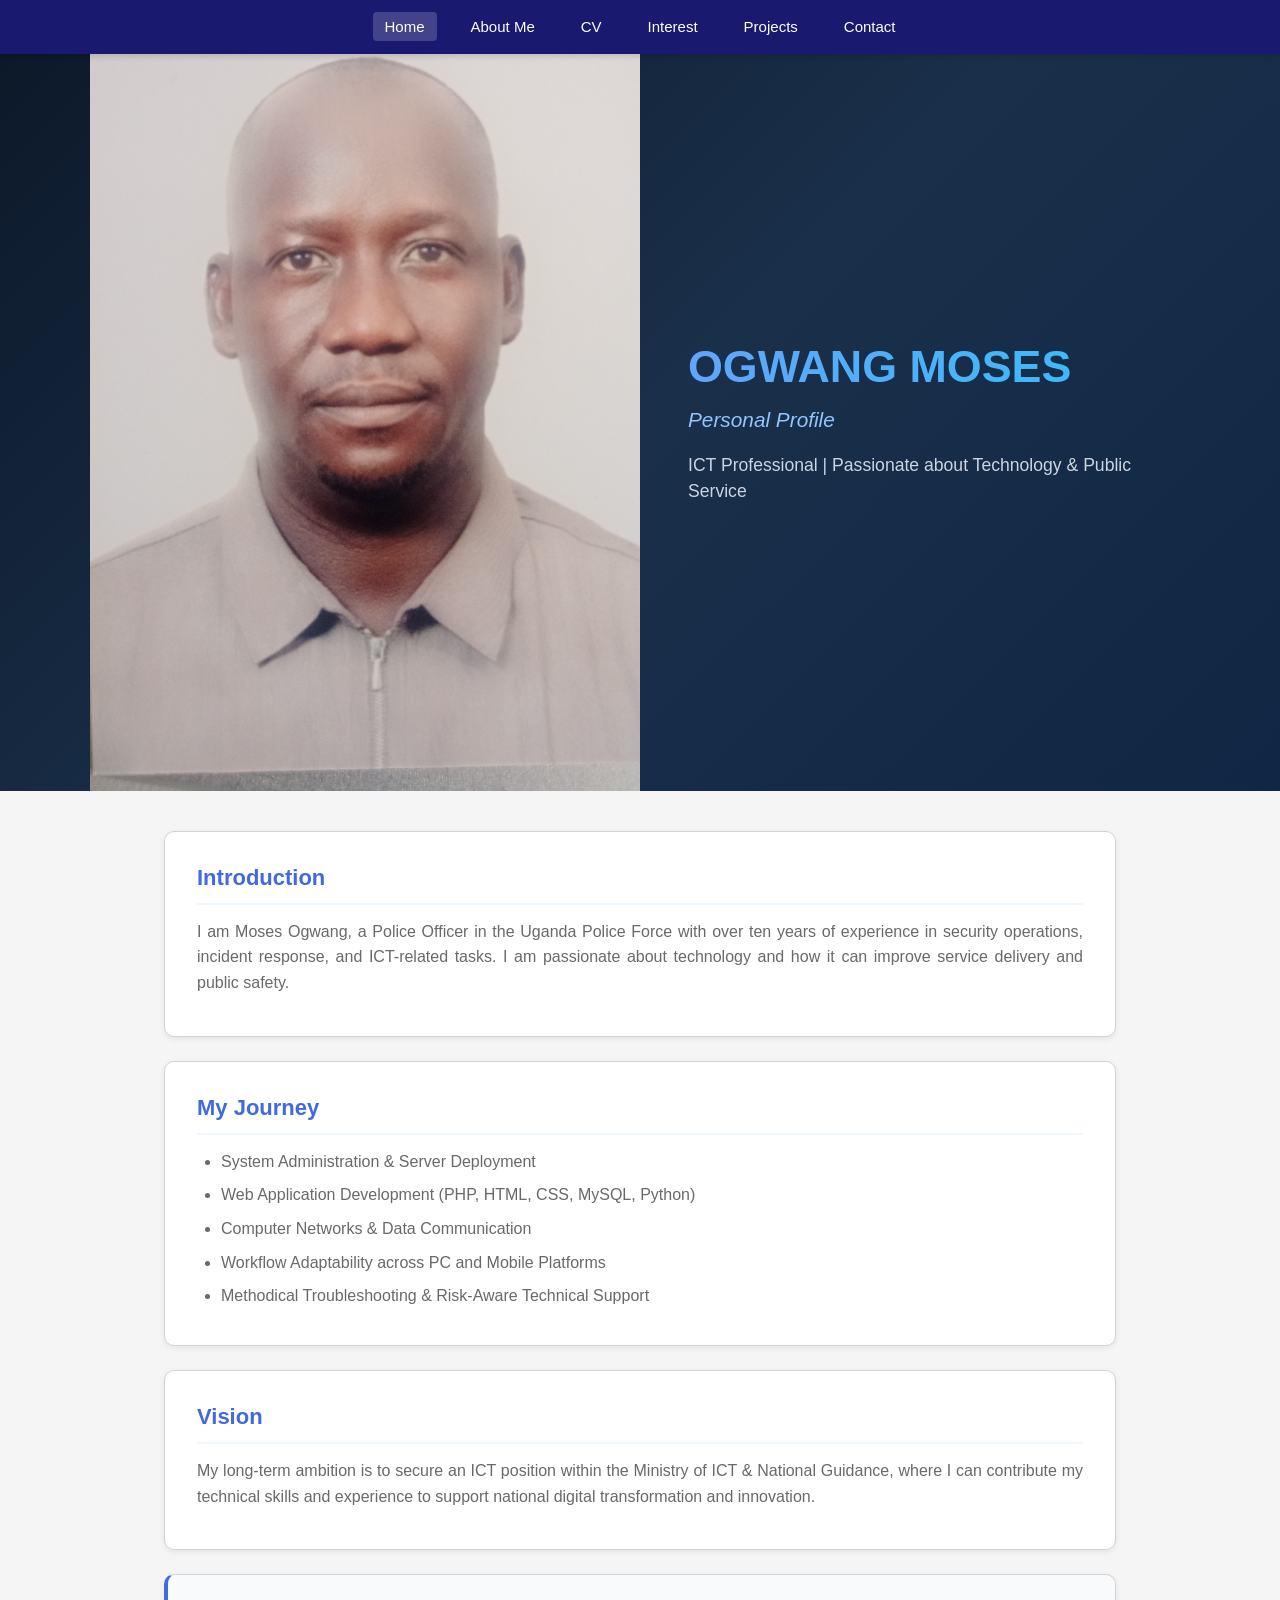
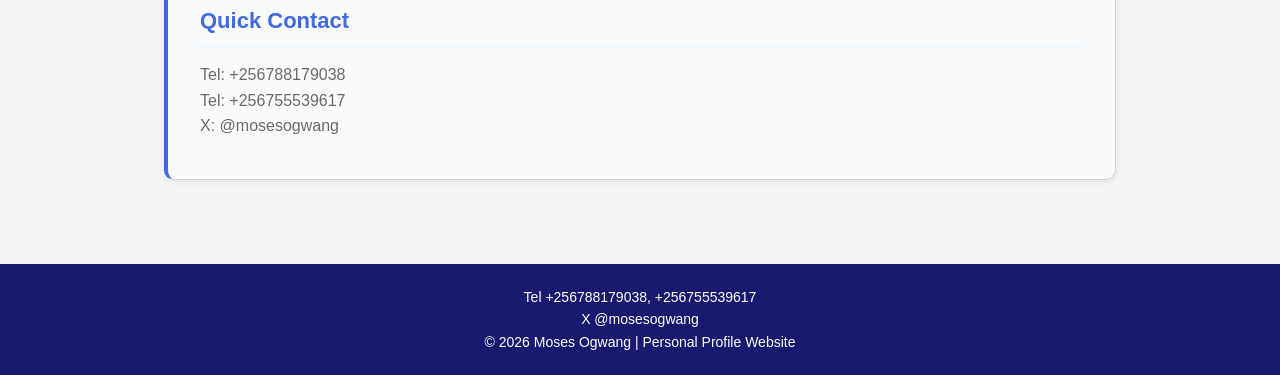
<file: index.html>
<!DOCTYPE html>
<html lang="en">
<head>
  <meta charset="UTF-8">
  <meta name="viewport" content="width=device-width, initial-scale=1.0">
  <title>Personal Profile - Moses Ogwang</title>
  <link rel="stylesheet" href="style.css">
</head>
<body>
  <nav>
    <ul>
      <li><a href="index.html" class="active">Home</a></li>
      <li><a href="about.html">About Me</a></li>
      <li><a href="CV.html">CV</a></li>
      <li><a href="interests.html">Interest</a></li>
      <li><a href="projects.html">Projects</a></li>
      <li><a href="contact.html">Contact</a></li>
    </ul>
  </nav>
  <main>
    <section class="hero">
      <div class="hero-content">
        <img src="moses.jpg" alt="Moses Ogwang" class="profile-pic">
        <div class="hero-text-content">
          <h1>OGWANG MOSES</h1>
          <p class="hero-subtitle"><em>Personal Profile</em></p>
          <p class="hero-text">
            ICT Professional | Passionate about Technology & Public Service
          </p>
        </div>
      </div>
    </section>
    <section class="container">
      <section class="card">
        <h2>Introduction</h2>
        <p>
          I am Moses Ogwang, a Police Officer in the Uganda Police Force with over ten years of experience in security operations, incident response, and ICT-related tasks. 
          I am passionate about technology and how it can improve service delivery and public safety.
        </p>
      </section>

      <section class="card">
        <h2>My Journey</h2>
        <ul>
          <li>System Administration & Server Deployment</li>
          <li>Web Application Development (PHP, HTML, CSS, MySQL, Python)</li>
          <li>Computer Networks & Data Communication</li>
          <li>Workflow Adaptability across PC and Mobile Platforms</li>
          <li>Methodical Troubleshooting & Risk-Aware Technical Support</li>
        </ul>
      </section>

      <section class="card">
        <h2>Vision</h2>
        <p>
          My long-term ambition is to secure an ICT position within the Ministry of ICT & National Guidance, 
          where I can contribute my technical skills and experience to support national digital transformation and innovation.
        </p>
      </section>

      <aside class="card">
        <h2>Quick Contact</h2>
        <p>
          Tel: +256788179038<br>
          Tel: +256755539617<br>
          X: @mosesogwang
        </p>
      </aside>
    </section>
  </main>

  <footer>
    Tel +256788179038, +256755539617<br>
    X @mosesogwang
    <p>&copy; 2026 Moses Ogwang | Personal Profile Website</p>
  </footer>
</body>
</html>
</file>
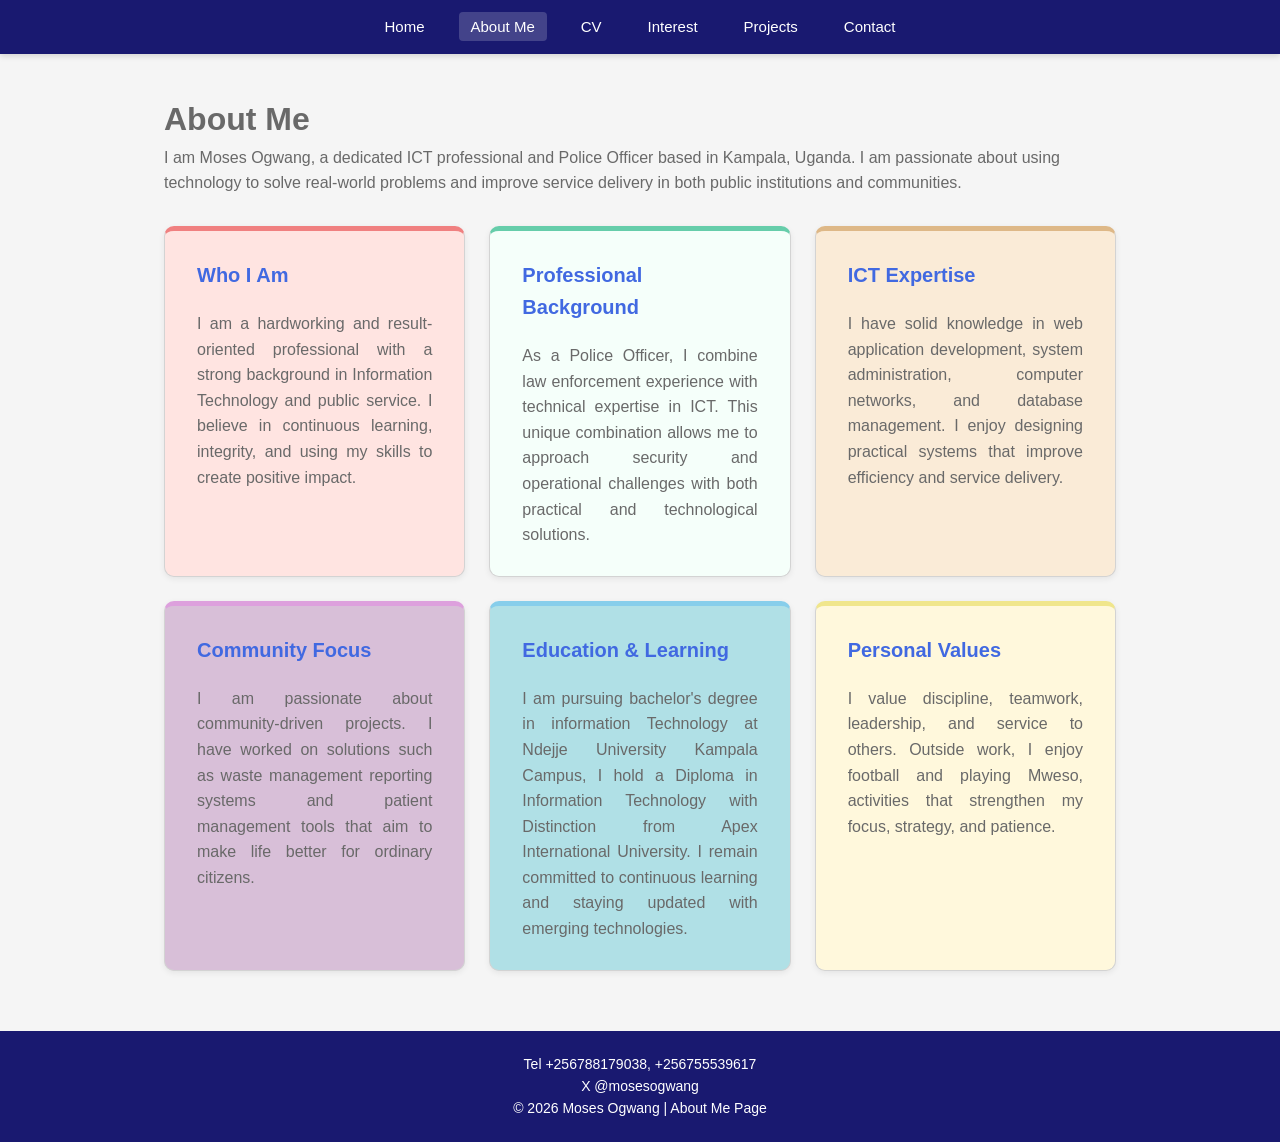
<file: about.html>
<!DOCTYPE html>
<html lang="en">
<head>
  <meta charset="UTF-8">
  <meta name="viewport" content="width=device-width, initial-scale=1.0">
  <title>About Me - Moses Ogwang</title>
  <link rel="stylesheet" href="style.css">
</head>
<body>

  <!-- Top Navigation -->
  <nav>
    <ul>
      <li><a href="index.html">Home</a></li>
      <li><a href="about.html" class="active">About Me</a></li>
      <li><a href="CV.html">CV</a></li>
      <li><a href="interests.html">Interest</a></li>
      <li><a href="projects.html">Projects</a></li>
	        <li><a href="contact.html">Contact</a></li>
    </ul>
  </nav>

  <!-- Main Content -->
  <div class="container">

    <h1>About Me</h1>
    <p style="margin-bottom: 30px;">
      I am Moses Ogwang, a dedicated ICT professional and Police Officer based in Kampala, Uganda. 
      I am passionate about using technology to solve real-world problems and improve service delivery in both public institutions and communities.
    </p>

    <div class="card-grid">

      <article class="card card-about1">
        <h2>Who I Am</h2>
        <p>I am a hardworking and result-oriented professional with a strong background in Information Technology and public service. I believe in continuous learning, integrity, and using my skills to create positive impact.</p>
      </article>

      <article class="card card-about2">
        <h2>Professional Background</h2>
        <p>As a Police Officer, I combine law enforcement experience with technical expertise in ICT. This unique combination allows me to approach security and operational challenges with both practical and technological solutions.</p>
      </article>

      <article class="card card-about3">
        <h2>ICT Expertise</h2>
        <p>I have solid knowledge in web application development, system administration, computer networks, and database management. I enjoy designing practical systems that improve efficiency and service delivery.</p>
      </article>

      <article class="card card-about4">
        <h2>Community Focus</h2>
        <p>I am passionate about community-driven projects. I have worked on solutions such as waste management reporting systems and patient management tools that aim to make life better for ordinary citizens.</p>
      </article>

      <article class="card card-about5">
        <h2>Education & Learning</h2>
		<p>I am pursuing  bachelor's degree in information Technology at Ndejje University Kampala Campus, I hold a Diploma in Information Technology with Distinction from Apex International University. I remain committed to continuous learning and staying updated with emerging technologies.</p>
      </article>

      <article class="card card-about6">
        <h2>Personal Values</h2>
        <p>I value discipline, teamwork, leadership, and service to others. Outside work, I enjoy football and playing Mweso, activities that strengthen my focus, strategy, and patience.</p>
      </article>

    </div>

  </div>

  <!-- Footer -->
  <footer>
    Tel +256788179038, +256755539617<br>
    X @mosesogwang
    <p>&copy; 2026 Moses Ogwang | About Me Page</p>
  </footer>

</body>
</html>
</file>
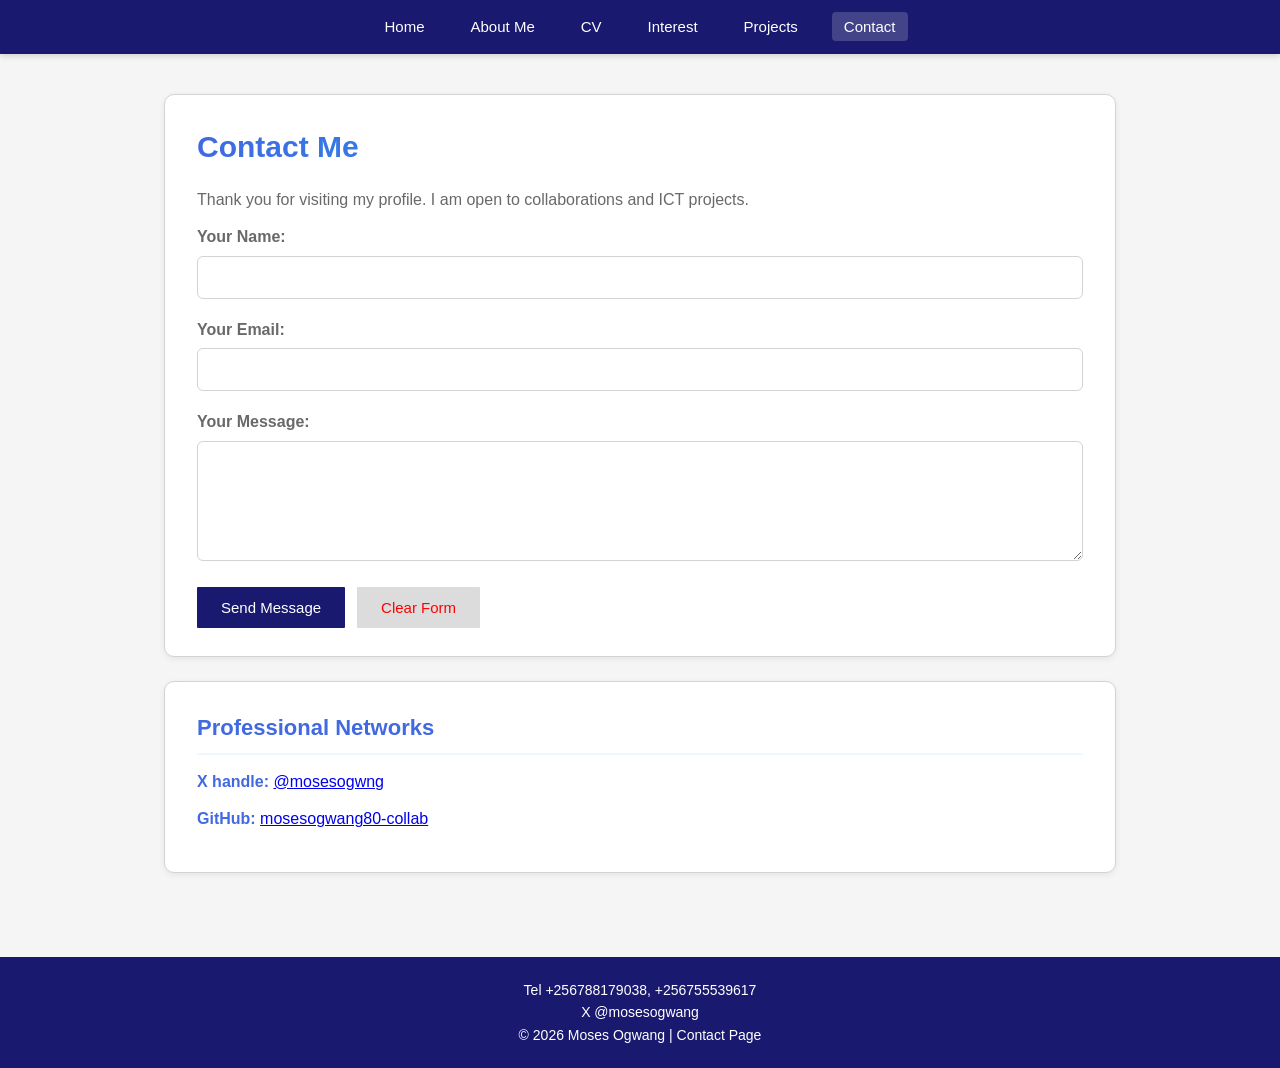
<file: Contact.html>
<!DOCTYPE html>
<html lang="en">
<head>
  <meta charset="utf-8">
  <meta name="viewport" content="width=device-width, initial-scale=1.0">
  <title>Contact - Moses Ogwang</title>
  <link rel="stylesheet" href="style.css">
</head>
<body class="contact-page">
 <nav>
    <ul>
      <li><a href="index.html">Home</a></li>
      <li><a href="about.html">About Me</a></li>
      <li><a href="CV.html">CV</a></li>
      <li><a href="interests.html">Interest</a></li>
      <li><a href="projects.html">Projects</a></li>
	        <li><a href="contact.html" class="active">Contact</a></li>
    </ul>
  </nav>
  <div class="container">
    <div class="card">
      <h1>Contact Me</h1>
      <p>Thank you for visiting my profile. I am open to collaborations and ICT projects.</p>

      <form action="mailto:mosesogwang80@gmail.com" method="post" enctype="text/plain">
        <div class="field">
          <label for="name">Your Name:</label>
          <input type="text" id="name" name="name" required>
        </div>

        <div class="field">
          <label for="email">Your Email:</label>
          <input type="email" id="email" name="email" required>
        </div>

        <div class="field">
          <label for="message">Your Message:</label>
          <textarea id="message" name="message" required></textarea>
        </div>

        <div class="btn-group">
          <input type="submit" value="Send Message">
          <input type="reset" value="Clear Form" class="btn-secondary">
        </div>
      </form>
    </div>

    <div class="card">
      <h2>Professional Networks</h2>
      <p><strong>X handle:</strong> <a href="https://x.com" target="_blank">@mosesogwng</a></p>
      <p><strong>GitHub:</strong> <a href="https://github.com/mosesogwang80-collab">mosesogwang80-collab</a></p>
    </div>
  </div>

  <footer>
  Tel +256788179038, +256755539617<br>
	X @mosesogwang
    <p>&copy; 2026 Moses Ogwang | Contact Page</p>
	
  </footer>
</body>
</html>
</file>
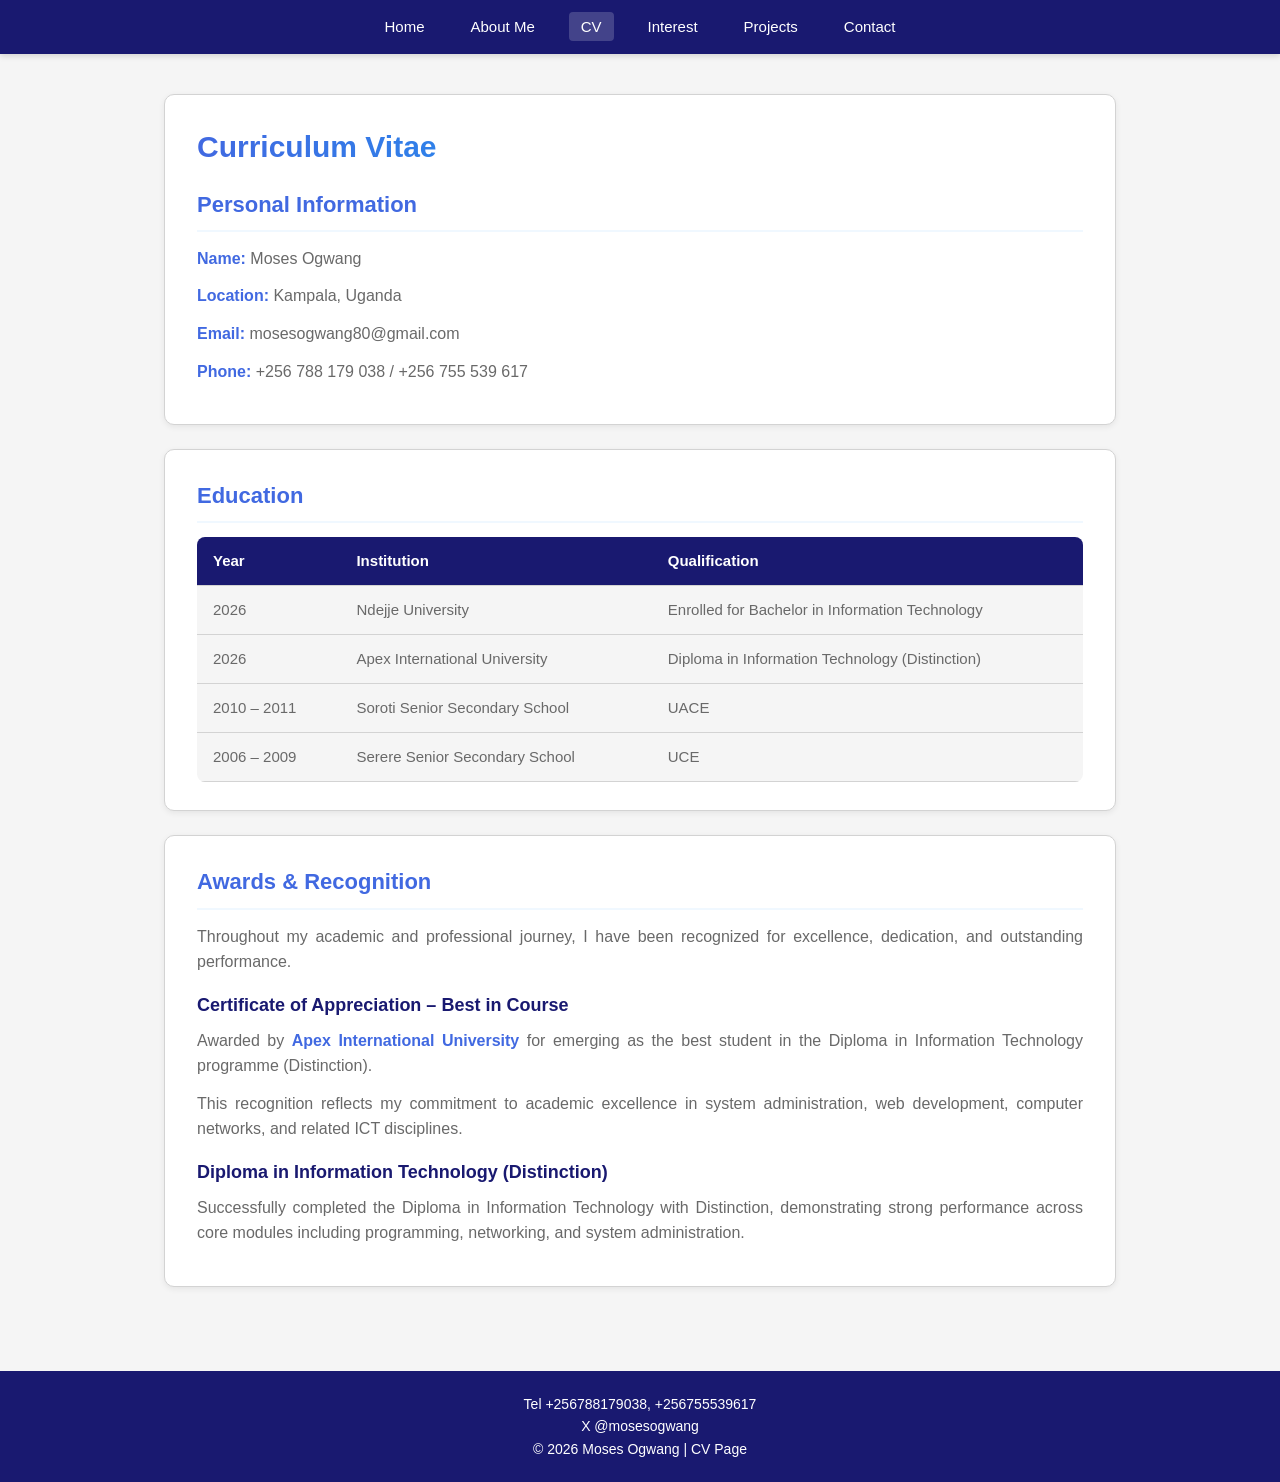
<file: CV.html>
<!DOCTYPE html>
<html lang="en">
<head>
  <meta charset="UTF-8">
  <meta name="viewport" content="width=device-width, initial-scale=1.0">
  <title>Curriculum Vitae - Moses Ogwang</title>
  <link rel="stylesheet" href="style.css">
</head>
<body>

  <!-- Top Navigation -->
  <nav>
    <ul>
      <li><a href="index.html">Home</a></li>
      <li><a href="about.html">About Me</a></li>
      <li><a href="CV.html" class="active">CV</a></li>
      <li><a href="interests.html">Interest</a></li>
      <li><a href="projects.html">Projects</a></li>
	        <li><a href="contact.html">Contact</a></li>
    </ul>
  </nav>

  <!-- Main Content -->
  <div class="container">

    <!-- Personal Information -->
    <div class="card">
      <h1>Curriculum Vitae</h1>
      <h2>Personal Information</h2>
      <p><strong>Name:</strong> Moses Ogwang</p>
      <p><strong>Location:</strong> Kampala, Uganda</p>
      <p><strong>Email:</strong> mosesogwang80@gmail.com</p>
      <p><strong>Phone:</strong> +256 788 179 038 / +256 755 539 617</p>
    </div>

    <!-- Education -->
    <div class="card">
      <h2>Education</h2>
      <div class="table-wrapper">
        <table>
          <tr>
            <th>Year</th>
            <th>Institution</th>
            <th>Qualification</th>
          </tr>
		  <tr>
            <td>2026</td>
            <td>Ndejje University</td>
            <td> Enrolled for Bachelor in Information Technology</td>
          </tr>
          <tr>
            <td>2026</td>
            <td>Apex International University</td>
            <td>Diploma in Information Technology (Distinction)</td>
          </tr>
          <tr>
            <td>2010 – 2011</td>
            <td>Soroti Senior Secondary School</td>
            <td>UACE</td>
          </tr>
          <tr>
            <td>2006 – 2009</td>
            <td>Serere Senior Secondary School</td>
            <td>UCE</td>
          </tr>
        </table>
      </div>
    </div>

    <!-- Awards & Recognition -->
    <div class="card">
      <h2>Awards & Recognition</h2>
      <p>Throughout my academic and professional journey, I have been recognized for excellence, dedication, and outstanding performance.</p>

      <h3>Certificate of Appreciation – Best in Course</h3>
      <p>Awarded by <strong>Apex International University</strong> for emerging as the best student in the Diploma in Information Technology programme (Distinction).</p>
      <p>This recognition reflects my commitment to academic excellence in system administration, web development, computer networks, and related ICT disciplines.</p>

      <h3>Diploma in Information Technology (Distinction)</h3>
      <p>Successfully completed the Diploma in Information Technology with Distinction, demonstrating strong performance across core modules including programming, networking, and system administration.</p>
    </div>

  </div>

  <!-- Footer -->
  <footer>
    Tel +256788179038, +256755539617<br>
    X @mosesogwang
    <p>&copy; 2026 Moses Ogwang | CV Page</p>
  </footer>

</body>
</html>
</file>
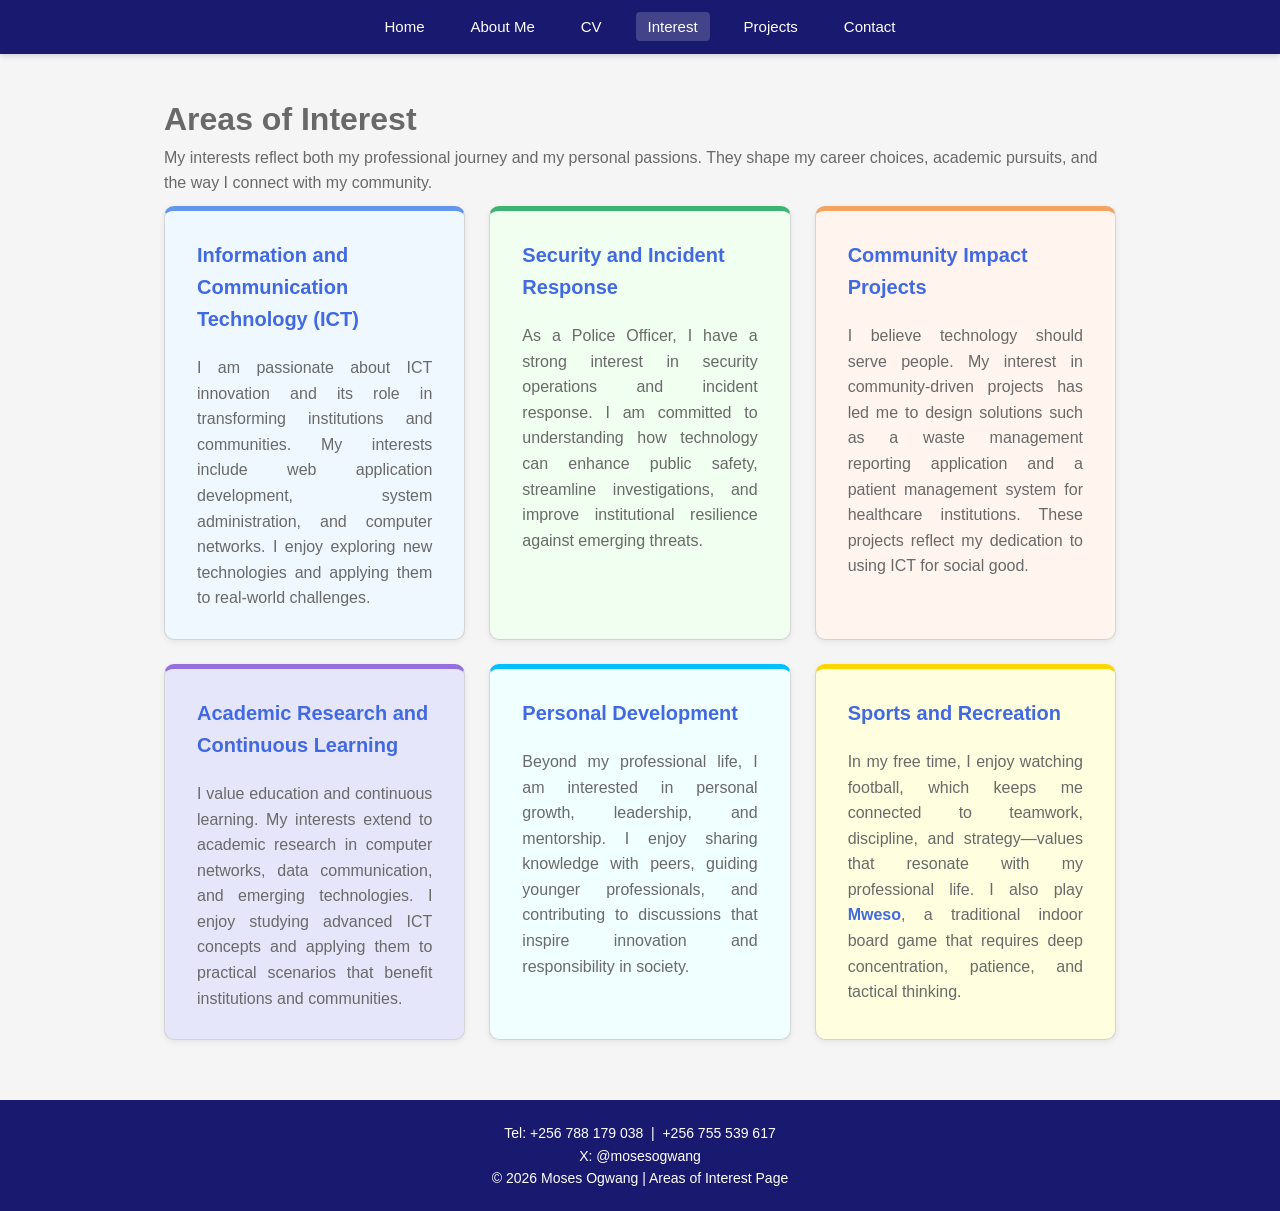
<file: interests.html>
<!DOCTYPE html>
<html lang="en">
<head>
  <meta charset="UTF-8">
  <meta name="viewport" content="width=device-width, initial-scale=1.0">
  <title>Areas of Interest - Moses Ogwang</title>
  <link rel="stylesheet" href="style.css">
</head>
<body>
  <nav>
    <ul>
      <li><a href="index.html">Home</a></li>
      <li><a href="about.html">About Me</a></li>
      <li><a href="CV.html">CV</a></li>
      <li><a href="interests.html" class="active">Interest</a></li>
      <li><a href="projects.html">Projects</a></li>
	        <li><a href="contact.html">Contact</a></li>
    </ul>
  </nav>
  <div class="container">
    <h1>Areas of Interest</h1>

    <p>
      My interests reflect both my professional journey and my personal passions. 
      They shape my career choices, academic pursuits, and the way I connect with my community.
    </p>

    <div class="card-grid">

      <div class="card card-ict">
        <h2>Information and Communication Technology (ICT)</h2>
        <p>I am passionate about ICT innovation and its role in transforming institutions and communities. My interests include web application development, system administration, and computer networks. I enjoy exploring new technologies and applying them to real-world challenges.</p>
      </div>

      <div class="card card-security">
        <h2>Security and Incident Response</h2>
        <p>As a Police Officer, I have a strong interest in security operations and incident response. I am committed to understanding how technology can enhance public safety, streamline investigations, and improve institutional resilience against emerging threats.</p>
      </div>

      <div class="card card-community">
        <h2>Community Impact Projects</h2>
        <p>I believe technology should serve people. My interest in community-driven projects has led me to design solutions such as a waste management reporting application and a patient management system for healthcare institutions. These projects reflect my dedication to using ICT for social good.</p>
      </div>

      <div class="card card-research">
        <h2>Academic Research and Continuous Learning</h2>
        <p>I value education and continuous learning. My interests extend to academic research in computer networks, data communication, and emerging technologies. I enjoy studying advanced ICT concepts and applying them to practical scenarios that benefit institutions and communities.</p>
      </div>

      <div class="card card-personal">
        <h2>Personal Development</h2>
        <p>Beyond my professional life, I am interested in personal growth, leadership, and mentorship. I enjoy sharing knowledge with peers, guiding younger professionals, and contributing to discussions that inspire innovation and responsibility in society.</p>
      </div>

      <div class="card card-sports">
        <h2>Sports and Recreation</h2>
        <p>In my free time, I enjoy watching football, which keeps me connected to teamwork, discipline, and strategy—values that resonate with my professional life. I also play <strong>Mweso</strong>, a traditional indoor board game that requires deep concentration, patience, and tactical thinking.</p>
      </div>

    </div>

  </div>

  <footer>
    <p>Tel: +256 788 179 038 &nbsp;|&nbsp; +256 755 539 617</p>
    <p>X: @mosesogwang</p>
    <p>&copy; 2026 Moses Ogwang | Areas of Interest Page</p>
  </footer>

</body>
</html>
</file>
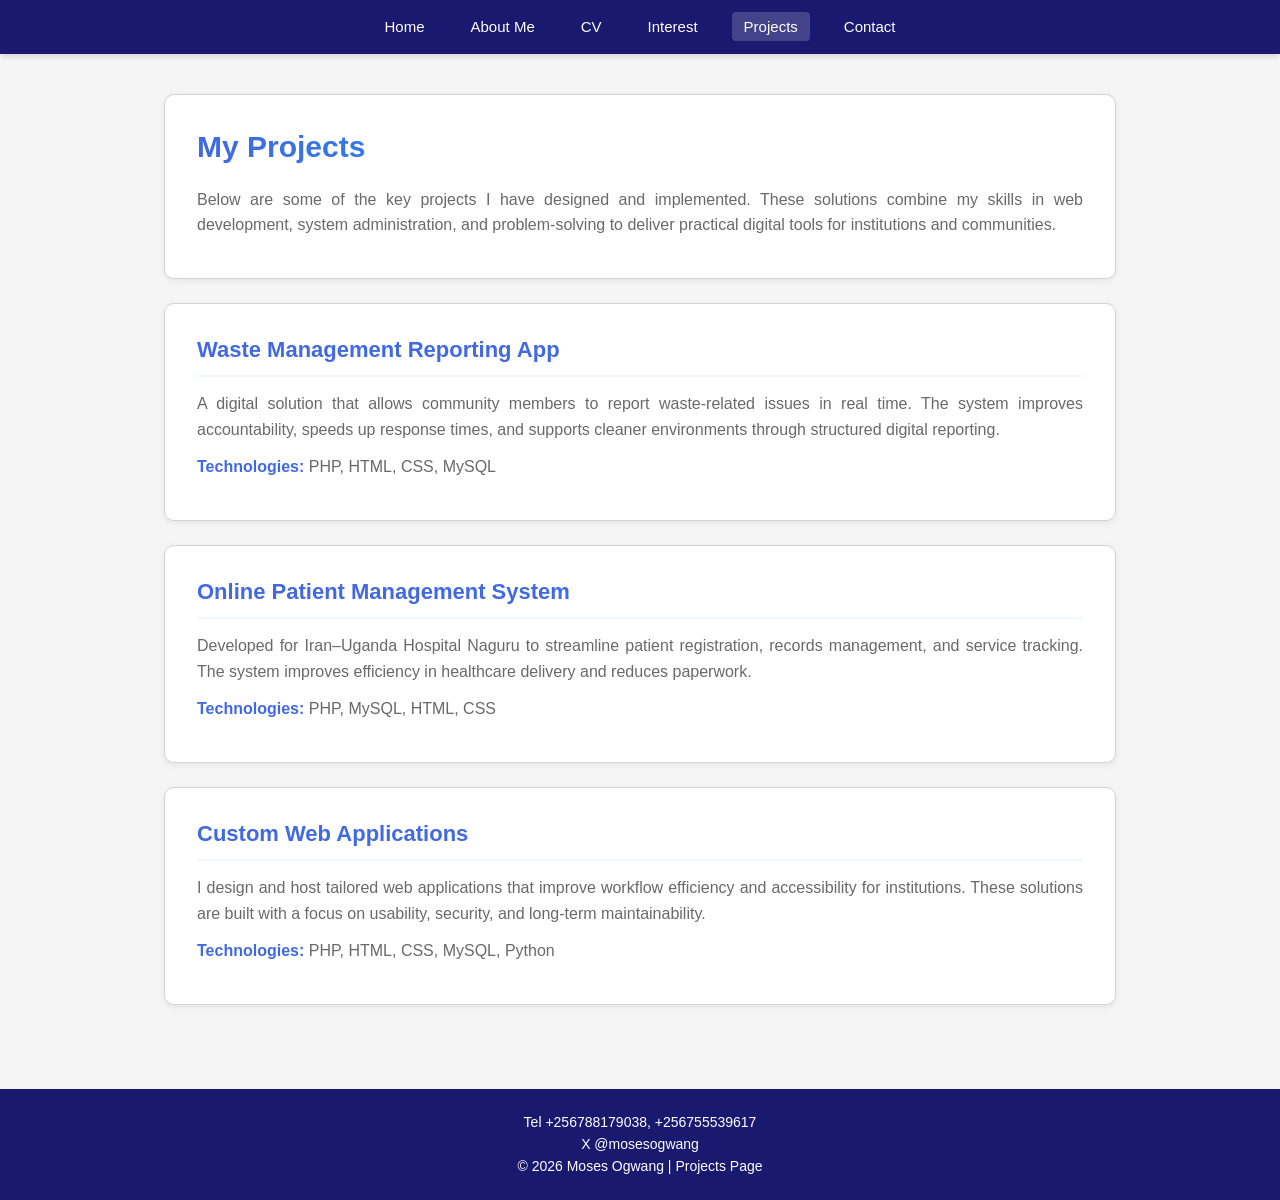
<file: projects.html>
<!DOCTYPE html>
<html lang="en">
<head>
  <meta charset="utf-8">
  <meta name="viewport" content="width=device-width, initial-scale=1.0">
  <title>Projects - Moses Ogwang</title>
  <link rel="stylesheet" href="style.css">
</head>
<body>
   <nav>
    <ul>
      <li><a href="index.html">Home</a></li>
      <li><a href="about.html">About Me</a></li>
      <li><a href="CV.html">CV</a></li>
      <li><a href="interests.html">Interest</a></li>
      <li><a href="projects.html" class="active">Projects</a></li>
	        <li><a href="contact.html">Contact</a></li>
    </ul>
	</nav>
  <div class="container">

    <div class="card">
      <h1>My Projects</h1>
      <p>Below are some of the key projects I have designed and implemented. These solutions combine my skills in web development, system administration, and problem-solving to deliver practical digital tools for institutions and communities.</p>
    </div>

    <div class="card">
      <h2>Waste Management Reporting App</h2>
      <p>A digital solution that allows community members to report waste-related issues in real time. The system improves accountability, speeds up response times, and supports cleaner environments through structured digital reporting.</p>
      <p><strong>Technologies:</strong> PHP, HTML, CSS, MySQL</p>
    </div>

    <div class="card">
      <h2>Online Patient Management System</h2>
      <p>Developed for Iran–Uganda Hospital Naguru to streamline patient registration, records management, and service tracking. The system improves efficiency in healthcare delivery and reduces paperwork.</p>
      <p><strong>Technologies:</strong> PHP, MySQL, HTML, CSS</p>
    </div>

    <div class="card">
      <h2>Custom Web Applications</h2>
      <p>I design and host tailored web applications that improve workflow efficiency and accessibility for institutions. These solutions are built with a focus on usability, security, and long-term maintainability.</p>
      <p><strong>Technologies:</strong> PHP, HTML, CSS, MySQL, Python</p>
    </div>

  </div>

  <footer>
  Tel +256788179038, +256755539617<br>
	X @mosesogwang
    <p>&copy; 2026 Moses Ogwang | Projects Page</p>
	
  </footer>

</body>
</html>
</file>
<file: style.css>
* {
  margin: 0;
  padding: 0;
  box-sizing: border-box;
}

body {
  font-family: Arial, Helvetica, sans-serif;
  background-color: whitesmoke;
  color: dimgray;
  line-height: 1.6;
  min-height: 100vh;
}

/* ========== Classic Aside Styling ========== */
aside.card {
  border-left: 4px solid royalblue;
  background-color: #f8fafc;
}

/* ========== Top Navigation ========== */
nav {
  background: midnightblue;
  padding: 14px 0;
  box-shadow: 0 2px 6px rgba(0,0,0,0.15);
  position: sticky;
  top: 0;
  z-index: 1000;
}

nav ul {
  display: flex;
  justify-content: center;
  list-style: none;
  gap: 22px;
  flex-wrap: wrap;
  max-width: 1100px;
  margin: 0 auto;
  padding: 0 16px;
}

nav a {
  color: white;
  text-decoration: none;
  font-weight: 500;
  font-size: 15px;
  padding: 6px 12px;
  border-radius: 4px;
  transition: background 0.3s;
}

nav a:hover,
nav a.active {
  background: rgba(255,255,255,0.18);
}

/* ========== HERO SECTION – 50/50 split ========== */
.hero {
  background: linear-gradient(135deg, #0c1929 0%, #1a2f4a 50%, #0f2744 100%);
  color: white;
  padding: 0;
  overflow: hidden;
}

.hero-content {
  display: flex;
  align-items: stretch;
  max-width: 1100px;
  margin: 0 auto;
  min-height: 380px;
}

/* Left side – image takes 50%, flush, no border, no radius, no shadow */
.profile-pic {
  width: 50%;
  max-width: 50%;
  height: auto;
  min-height: 380px;
  object-fit: cover;
  object-position: center top;
  border-radius: 0;
  border: none;
  box-shadow: none;
  display: block;
  flex-shrink: 0;
}

/* Right side – text takes the other 50% */
.hero-text-content {
  width: 50%;
  display: flex;
  flex-direction: column;
  justify-content: center;
  padding: 40px 48px;
  text-align: left;
}

.hero-text-content h1 {
  font-size: 2.8rem;
  margin: 0 0 10px 0;
  background: linear-gradient(to right, #60a5fa, #38bdf8);
  -webkit-background-clip: text;
  -webkit-text-fill-color: transparent;
  background-clip: text;
  line-height: 1.2;
}

.hero-subtitle {
  font-size: 1.3rem;
  color: #93c5fd;
  margin-bottom: 15px;
  font-weight: 500;
}

.hero-text {
  font-size: 1.1rem;
  color: #cbd5e1;
  margin: 0;
  line-height: 1.5;
}

/* ========== Main Container (Light) ========== */
.container {
  max-width: 1000px;
  margin: 0 auto;
  padding: 40px 24px;
}

/* ========== Cards (general) ========== */
.card {
  background: white;
  border: 1px solid lightgray;
  border-radius: 10px;
  padding: 28px 32px;
  margin-bottom: 24px;
  box-shadow: 0 2px 6px rgba(0,0,0,0.07);
}

.card h1 {
  font-size: 30px;
  margin-bottom: 16px;
  background: linear-gradient(to right, royalblue, deepskyblue);
  -webkit-background-clip: text;
  -webkit-text-fill-color: transparent;
  background-clip: text;
}

.card h2 {
  font-size: 22px;
  color: royalblue;
  margin-bottom: 14px;
  padding-bottom: 8px;
  border-bottom: 2px solid aliceblue;
}

.card h3 {
  font-size: 18px;
  color: midnightblue;
  margin: 16px 0 8px;
}

.card p {
  color: dimgray;
  margin-bottom: 12px;
  text-align: justify;
}

.card ul,
.card ol {
  margin: 12px 0 0 24px;
  color: dimgray;
}

.card li {
  margin-bottom: 8px;
}

.card strong {
  color: royalblue;
}

/* ========== Card Grid ========== */
.card-grid {
  display: grid;
  grid-template-columns: repeat(auto-fit, minmax(300px, 1fr));
  gap: 24px;
  margin-top: 10px;
}

/* ========== Interests Page Colors ========== */
.card-ict {
  background: aliceblue;
  border-top: 5px solid cornflowerblue;
}

.card-security {
  background: honeydew;
  border-top: 5px solid mediumseagreen;
}

.card-community {
  background: seashell;
  border-top: 5px solid sandybrown;
}

.card-research {
  background: lavender;
  border-top: 5px solid mediumpurple;
}

.card-personal {
  background: azure;
  border-top: 5px solid deepskyblue;
}

.card-sports {
  background: lightyellow;
  border-top: 5px solid gold;
}

/* ========== About Me Page Colors ========== */
.card-about1 {
  background: mistyrose;
  border-top: 5px solid lightcoral;
}

.card-about2 {
  background: mintcream;
  border-top: 5px solid mediumaquamarine;
}

.card-about3 {
  background: antiquewhite;
  border-top: 5px solid burlywood;
}

.card-about4 {
  background: thistle;
  border-top: 5px solid plum;
}

.card-about5 {
  background: powderblue;
  border-top: 5px solid skyblue;
}

.card-about6 {
  background: cornsilk;
  border-top: 5px solid khaki;
}

/* Common card-grid improvements */
.card-grid .card {
  margin-bottom: 0;
  transition: transform 0.25s ease, box-shadow 0.25s ease;
}

.card-grid .card:hover {
  transform: translateY(-5px);
  box-shadow: 0 8px 20px rgba(0,0,0,0.1);
}

.card-grid .card h2 {
  border-bottom: none;
  margin-bottom: 12px;
  font-size: 20px;
}

.card-grid .card p {
  margin-bottom: 0;
}

/* ========== Tables ========== */
.table-wrapper {
  overflow-x: auto;
  margin-top: 12px;
}

table {
  width: 100%;
  border-collapse: collapse;
  background: whitesmoke;
  border-radius: 8px;
  overflow: hidden;
}

th, td {
  padding: 12px 16px;
  text-align: left;
  border-bottom: 1px solid lightgray;
}

th {
  background: midnightblue;
  color: white;
  font-weight: 600;
  font-size: 15px;
}

tr:nth-child(even) {
  background: whitesmoke;
}

td {
  color: dimgray;
  font-size: 15px;
}

/* ========== Contact Form ========== */
.field {
  margin-bottom: 18px;
}

.field label {
  display: block;
  margin-bottom: 6px;
  font-weight: 600;
  color: dimgray;
}

.field input,
.field textarea {
  width: 100%;
  padding: 12px;
  border: 1px solid lightgray;
  border-radius: 6px;
  font-size: 15px;
  font-family: inherit;
}

.field textarea {
  min-height: 120px;
  resize: vertical;
}

.field input:focus,
.field textarea:focus {
  outline: none;
  border-color: royalblue;
  box-shadow: 0 0 0 3px rgba(65,105,225,0.15);
}

.btn-group {
  display: flex;
  gap: 12px;
  margin-top: 10px;
}

input[type="submit"],
input[type="reset"],
.btn {
  padding: 12px 24px;
  border: none;
  border-radius: 1px;
  font-size: 15px;
  font-weight: 200;
  cursor: pointer;
  transition: background 0.3s;
}

input[type="submit"] {
  background: midnightblue;
  color: white;
}

input[type="submit"]:hover {
  background: darkslateblue;
}

input[type="reset"],
.btn-secondary {
  background: gainsboro;
  color: red;
}

input[type="reset"]:hover,
.btn-secondary:hover {
  background: lightgray;
}

/* ========== Footer ========== */
footer {
  text-align: center;
  padding: 22px;
  background: midnightblue;
  color: white;
  font-size: 14px;
  margin-top: 20px;
}

/* ========== Responsive ========== */
@media (max-width: 700px) {
  nav ul {
    gap: 10px;
  }

  nav a {
    font-size: 13px;
    padding: 5px 8px;
  }

  .hero {
    padding: 0;
  }

  .hero-content {
    flex-direction: column;
    min-height: auto;
  }

  .profile-pic {
    width: 75%;
    max-width: 75%;
    min-height: 280px;
    height: 280px;
    border-radius: 0;
    border: none;
    box-shadow: none;
  }

  .hero-text-content {
    width: 100%;
    text-align: center;
    padding: 32px 20px;
  }

  .hero-text-content h1 {
    font-size: 2rem;
  }

  .container {
    padding: 24px 16px;
  }

  .card {
    padding: 20px;
  }

  .card-grid {
    grid-template-columns: 1fr;
  }
}
</file>
